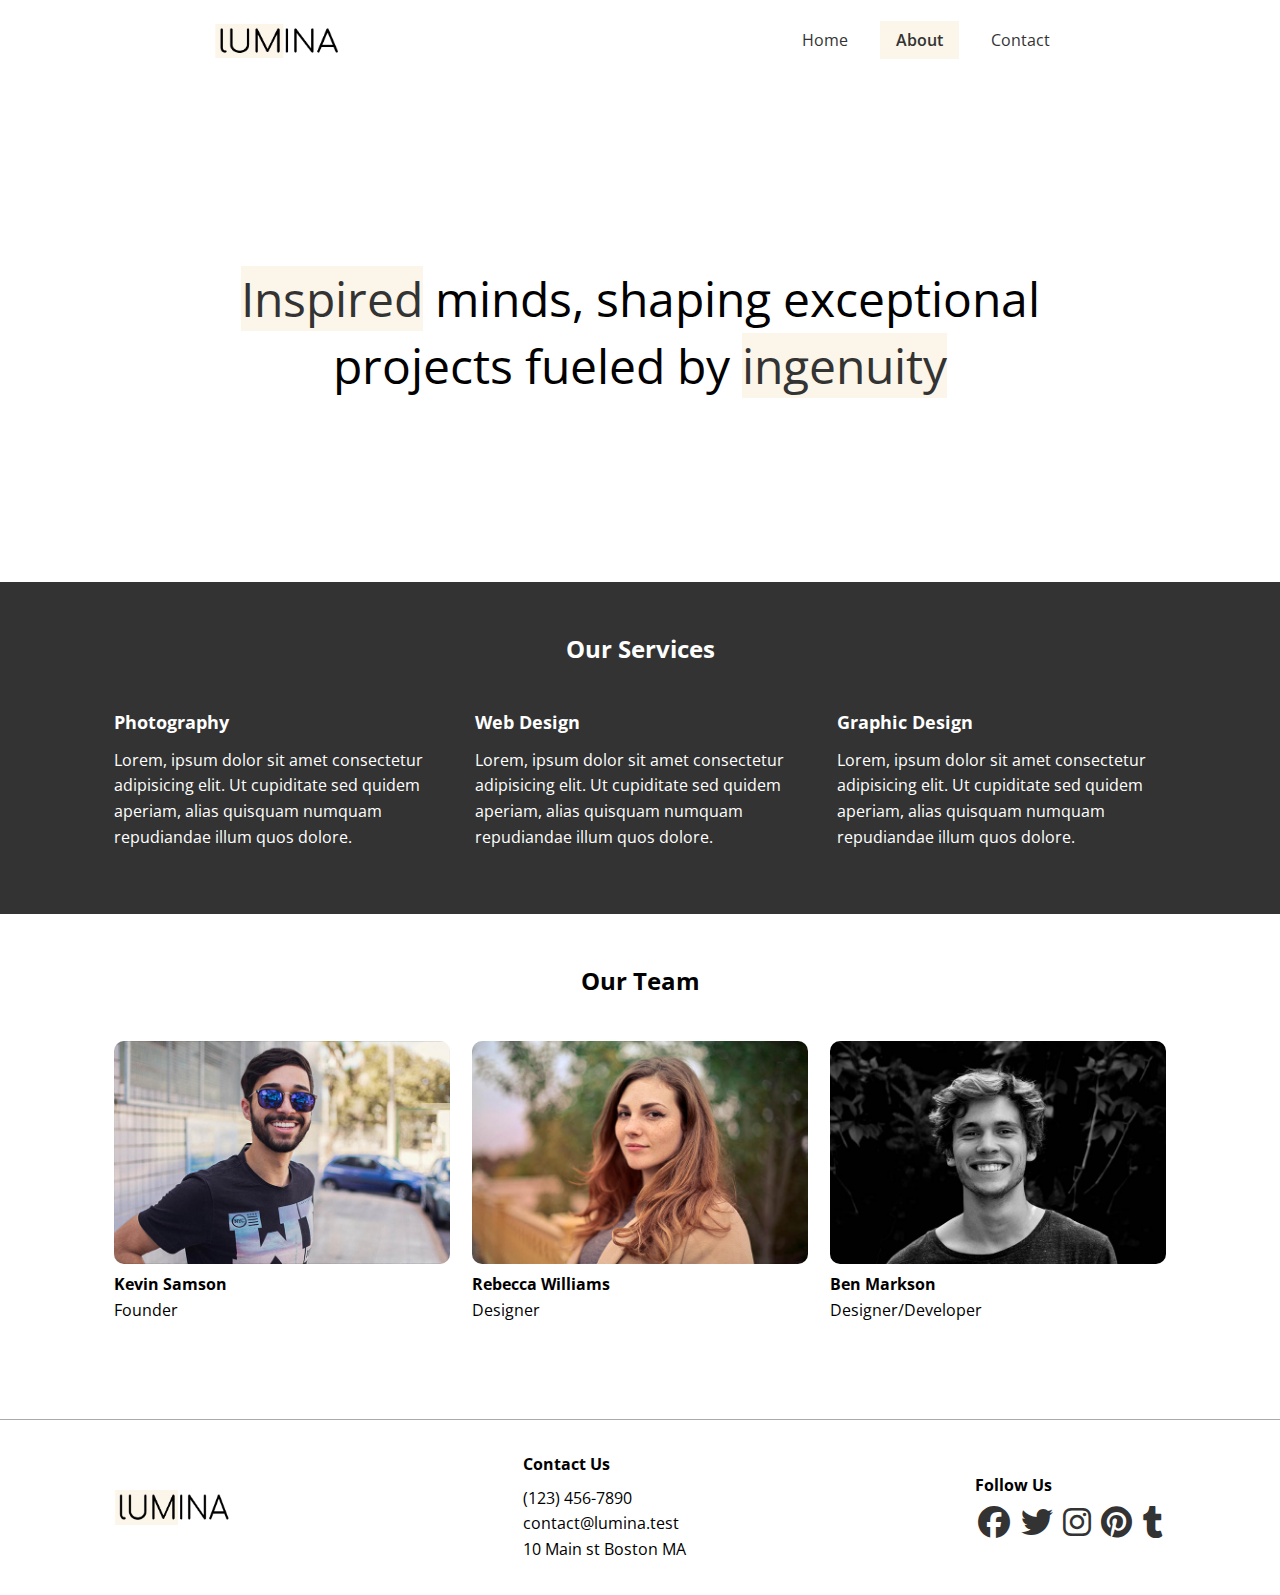
<file: about.html>
<!DOCTYPE html>
<html lang="en">
	<head>
		<meta charset="UTF-8" />
		<meta
			name="viewport"
			content="width=device-width, initial-scale=1.0"
		/>
		<link
			rel="stylesheet"
			href="https://cdnjs.cloudflare.com/ajax/libs/font-awesome/6.7.2/css/all.min.css"
			integrity="sha512-Evv84Mr4kqVGRNSgIGL/F/aIDqQb7xQ2vcrdIwxfjThSH8CSR7PBEakCr51Ck+w+/U6swU2Im1vVX0SVk9ABhg=="
			crossorigin="anonymous"
			referrerpolicy="no-referrer"
		/>
		<link
			rel="preconnect"
			href="https://fonts.googleapis.com"
		/>
		<link
			rel="preconnect"
			href="https://fonts.gstatic.com"
			crossorigin
		/>
		<link
			href="https://fonts.googleapis.com/css2?family=Open+Sans:ital,wght@0,300..800;1,300..800&display=swap"
			rel="stylesheet"
		/>
		<link
			rel="shortcut icon"
			href="./images/favicon.ico"
			type="image/x-icon"
		/>
		<link
			rel="stylesheet"
			href="./css/style.css"
		/>
		<title>About Lumina Creative</title>
	</head>
	<body>
		<header class="header">
			<div class="container container-sm header-flex">
				<img
					src="./images/logo.png"
					alt="Lumina Creative"
					class="logo"
				/>
				<ul class="main-menu">
					<li>
						<a href="/">Home</a>
					</li>
					<li>
						<a
							class="current"
							href="./about.html"
							>About</a
						>
					</li>
					<li><a href="./contact.html">Contact</a></li>
				</ul>
			</div>
		</header>
		<section class="hero">
			<div class="container container-sm">
				<h2>
					<span class="bg-primary">Inspired</span> minds, shaping exceptional
					projects fueled by <span class="bg-primary">ingenuity</span>
				</h2>
			</div>
		</section>

		<section class="services bg-dark">
			<div class="container">
				<h2 class="section-heading">Our Services</h2>
				<div class="services-flex">
					<div class="services-item">
						<h4>Photography</h4>
						<p>
							Lorem, ipsum dolor sit amet consectetur adipisicing elit. Ut
							cupiditate sed quidem aperiam, alias quisquam numquam repudiandae
							illum quos dolore.
						</p>
					</div>
					<div class="services-item">
						<h4>Web Design</h4>
						<p>
							Lorem, ipsum dolor sit amet consectetur adipisicing elit. Ut
							cupiditate sed quidem aperiam, alias quisquam numquam repudiandae
							illum quos dolore.
						</p>
					</div>
					<div class="services-item">
						<h4>Graphic Design</h4>
						<p>
							Lorem, ipsum dolor sit amet consectetur adipisicing elit. Ut
							cupiditate sed quidem aperiam, alias quisquam numquam repudiandae
							illum quos dolore.
						</p>
					</div>
				</div>
			</div>
		</section>

		<section class="team">
			<div class="container container-lg">
				<h2 class="section-heading">Our Team</h2>
				<div class="team-flex">
					<div class="team-item">
						<img
							src="./images/team1.jpg"
							alt="Team Member"
						/>
						<h4>Kevin Samson</h4>
						<p>Founder</p>
					</div>
					<div class="team-item">
						<img
							src="./images/team2.jpg"
							alt="Team Member"
						/>
						<h4>Rebecca Williams</h4>
						<p>Designer</p>
					</div>
					<div class="team-item">
						<img
							src="./images/team3.jpg"
							alt="Team Member"
						/>
						<h4>Ben Markson</h4>
						<p>Designer/Developer</p>
					</div>
				</div>
			</div>
		</section>

		<footer class="footer">
			<div class="container footer-flex">
				<img
					src="./images/logo.png"
					alt="Lumina Creative"
				/>
				<div>
					<h4>Contact Us</h4>
					<ul>
						<li>(123) 456-7890</li>
						<li>contact@lumina.test</li>
						<li>10 Main st Boston MA</li>
					</ul>
				</div>
				<div>
					<h4>Follow Us</h4>
					<a href="#"><i class="fab fa-facebook fa-2x"></i></a>
					<a href="#"><i class="fab fa-twitter fa-2x"></i></a>
					<a href="#"><i class="fab fa-instagram fa-2x"></i></a>
					<a href="#"><i class="fab fa-pinterest fa-2x"></i></a>
					<a href="#"><i class="fab fa-tumblr fa-2x"></i></a>
				</div>
			</div>
		</footer>
	</body>
</html>
</file>
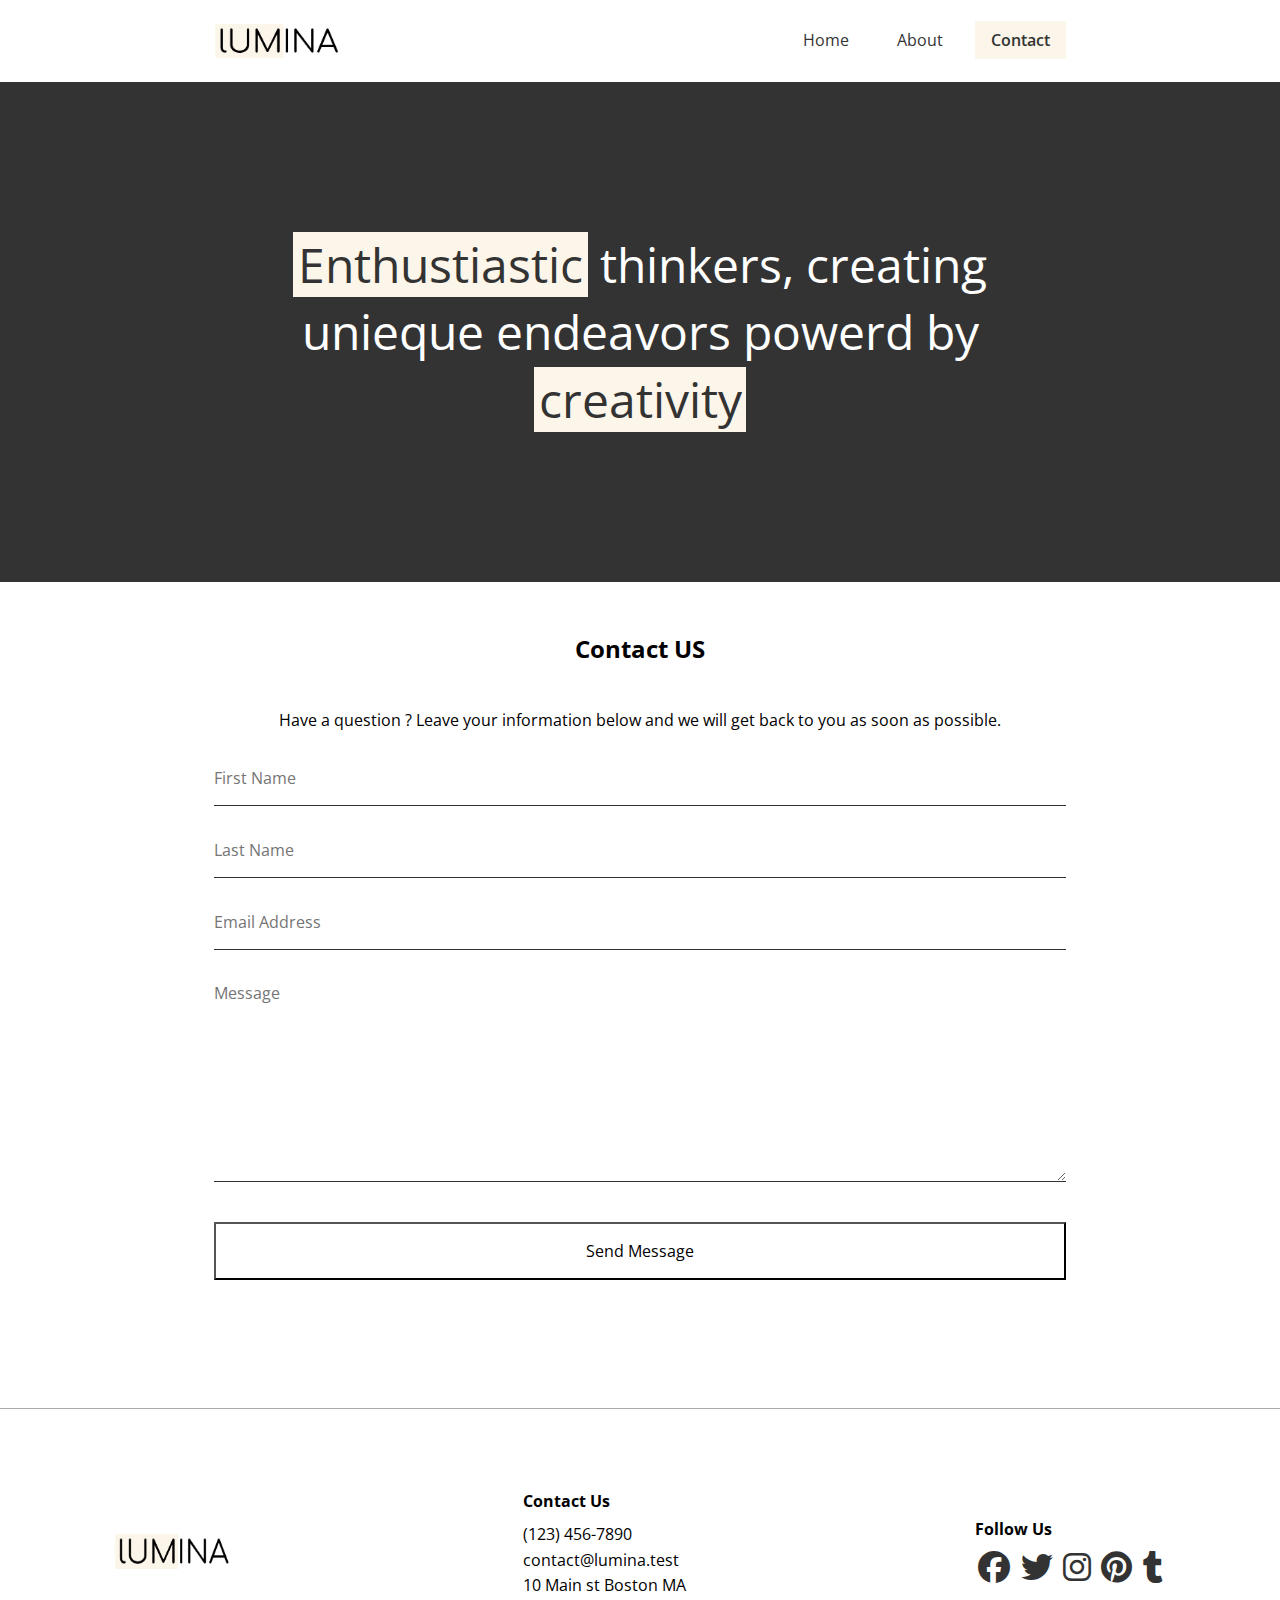
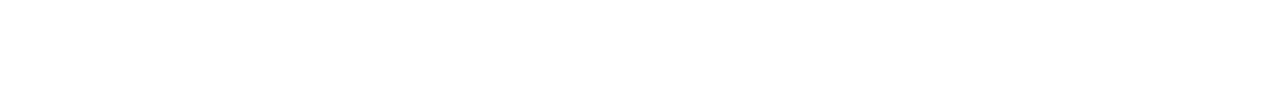
<file: contact.html>
<!DOCTYPE html>
<html lang="en">
	<head>
		<meta charset="UTF-8" />
		<meta
			name="viewport"
			content="width=device-width, initial-scale=1.0"
		/>
		<link
			rel="stylesheet"
			href="https://cdnjs.cloudflare.com/ajax/libs/font-awesome/6.7.2/css/all.min.css"
			integrity="sha512-Evv84Mr4kqVGRNSgIGL/F/aIDqQb7xQ2vcrdIwxfjThSH8CSR7PBEakCr51Ck+w+/U6swU2Im1vVX0SVk9ABhg=="
			crossorigin="anonymous"
			referrerpolicy="no-referrer"
		/>
		<link
			rel="preconnect"
			href="https://fonts.googleapis.com"
		/>
		<link
			rel="preconnect"
			href="https://fonts.gstatic.com"
			crossorigin
		/>
		<link
			href="https://fonts.googleapis.com/css2?family=Open+Sans:ital,wght@0,300..800;1,300..800&display=swap"
			rel="stylesheet"
		/>
		<link
			rel="shortcut icon"
			href="./images/favicon.ico"
			type="image/x-icon"
		/>
		<link
			rel="stylesheet"
			href="./css/style.css"
		/>
		<title>Contact Lumina Creative</title>
	</head>
	<body>
		<header class="header">
			<div class="container container-sm header-flex">
				<img
					src="./images/logo.png"
					alt="Lumina Creative"
					class="logo"
				/>
				<ul class="main-menu">
					<li>
						<a href="/">Home</a>
					</li>
					<li>
						<a href="./about.html">About</a>
					</li>
					<li>
						<a
							class="current"
							href="./contact.html"
							>Contact</a
						>
					</li>
				</ul>
			</div>
		</header>
		<section class="hero bg-dark">
			<div class="container container-sm">
				<h2>
					<span class="bg-primary">Enthustiastic</span> thinkers, creating
					unieque endeavors powerd by <span class="bg-primary">creativity</span>
				</h2>
			</div>
		</section>

		<div class="contact">
			<div class="container container-sm">
				<h2 class="section-heading">Contact US</h2>
				<p>
					Have a question ? Leave your information below and we will get back to
					you as soon as possible.
				</p>
				<form name="contact" netlify>
					<div class="form-group">
						<label
							for="first-name"
							class="visually-hidden"
						>
							First Name
						</label>
						<input
							type="text"
							name="first-name"
							id="first-name"
							placeholder="First Name"
						/>
					</div>
					<div class="form-group">
						<label
							for="last-name"
							class="visually-hidden"
						>
							Last Name
						</label>
						<input
							type="text"
							name="last-name"
							id="last-name"
							placeholder="Last Name"
						/>
					</div>
					<div class="form-group">
						<label
							for="email"
							class="visually-hidden"
						>
							Email Address
						</label>
						<input
							type="email"
							name="email"
							id="email"
							placeholder="Email Address"
						/>
					</div>
					<div class="form-group">
						<label
							for="message"
							class="visually-hidden"
						>
							Message
						</label>
						<textarea
							name="message"
							id="message"
							placeholder="Message"
						></textarea>
					</div>
					<div class="form-group">
						<button
							type="submit"
							class="btn"
						>
							Send Message
						</button>
					</div>
				</form>
			</div>
		</div>

		<footer class="footer">
			<div class="container footer-flex">
				<img
					src="./images/logo.png"
					alt="Lumina Creative"
				/>
				<div class="contact">
					<h4>Contact Us</h4>
					<ul>
						<li>(123) 456-7890</li>
						<li>contact@lumina.test</li>
						<li>10 Main st Boston MA</li>
					</ul>
				</div>
				<div class="social">
					<h4>Follow Us</h4>
					<a href="#"><i class="fab fa-facebook fa-2x"></i></a>
					<a href="#"><i class="fab fa-twitter fa-2x"></i></a>
					<a href="#"><i class="fab fa-instagram fa-2x"></i></a>
					<a href="#"><i class="fab fa-pinterest fa-2x"></i></a>
					<a href="#"><i class="fab fa-tumblr fa-2x"></i></a>
				</div>
			</div>
		</footer>
	</body>
</html>
</file>
<file: css/style.css>
/* START - RESET DEFAULT STYLING SECTION */
* {
	margin: 0;
	padding: 0;
	box-sizing: border-box;
}

body {
	font-family: 'Open Sans', sans-serif;
	line-height: 1.6;
}

a {
	text-decoration: none;
	color: #333;
}

ul {
	list-style: none;
}

img {
	max-width: 100%;
}
/* END - RESET DEFAULT STYLING SECTION */

/* START - SETUP CSS VARS SECTION */
:root {
	--primary-color: #fcf5e9;
	--dark-color: #333;
	--white-color: #fff;
	--container-normal: 1100px;
	--container-narrow: 900px;
}
/* END - SETUP CSS VARS SECTION */

/* START - SETUP UTILITIES CLASSES SECTION */
.bg-primary {
	background-color: var(--primary-color);
	color: var(--dark-color);
}

.bg-dark {
	background-color: var(--dark-color);
	color: var(--white-color);
}

.bg-dark .bg-primary {
	padding: 0 0.3rem;
}

.visually-hidden {
	clip: rect(0 0 0 0);
	clip-path: inset(50%);
	height: 1px;
	overflow: hidden;
	position: absolute;
	white-space: nowrap;
	width: 1px;
}

.section-heading {
	font: 1.6rem;
	text-align: center;
	margin-bottom: 40px;
}

.container {
	max-width: var(--container-normal);
	margin: 0 auto;
	padding: 0 1.5rem;
}

.container-lg {
	max-width: var(--container-normal);
}

.container-sm {
	max-width: var(--container-narrow);
}
/* END - SETUP UTILITIES CLASSES SECTION */

/* START - HEADER SECTION */
.header {
	margin: 1.5rem auto;
}

.header .logo {
	width: 130px;
}

.header-flex {
	display: flex;
	justify-content: space-between;
	align-items: center;
}

.header .main-menu {
	display: flex;
	gap: 1rem;
}

.header .main-menu a {
	padding: 0.5rem 1rem;
}

.header .main-menu a:hover {
	background-color: var(--primary-color);
}

.current {
	background-color: var(--primary-color);
	font-weight: 600;
}
/* END - HEADER SECTION */

/* START - HERO SECTION */
.hero {
	height: 500px;
	display: flex;
	justify-content: center;
	align-items: center;
	text-align: center;
}

.hero h2 {
	font-size: 3rem;
	line-height: 1.4;
	font-weight: normal;
}
/* END - HERO SECTION */

/* START - GALLERY SECTION */
.gallery-grid {
	display: grid;
	grid-template-columns: repeat(3, 1fr);
	gap: 20px;
}

.gallery-item {
	border-radius: 10px;
}

.gallery-item:hover {
	opacity: 0.9;
}

.gallery-item:nth-of-type(2) {
	grid-column: span 2;
}

.gallery-item:nth-of-type(7) {
	grid-column: span 2;
	grid-row: span 3;
}

.gallery-item img {
	border-radius: 10px;
	width: 100%;
	height: 100%;
	object-fit: cover;
}
/* END - GALLERY SECTION */

/* START - SERVICES SECTION */
.services {
	padding: 3rem 0 4rem;
}

.services-flex {
	display: flex;
	gap: 2rem;
}

.services-item h4 {
	font-size: 1.1rem;
	margin-bottom: 0.7rem;
}
/* END - SERVICES SECTION */

/* START - TEAM SECTION */
.team {
	padding: 3rem 0 4rem;
}

.team-flex {
	display: flex;
	gap: 1.4rem;
}

.team img {
	border-radius: 10px;
}
/* END - TEAM SECTION */

/* START - CONTACT SECTION */
.contact {
	padding: 3rem 0 4rem;
}

.contact p {
	text-align: center;
	margin-bottom: 2rem;
}

.form-group {
	margin: 2rem 0;
}

.contact input,
.contact textarea {
	border: none;
	border-bottom: 1px solid var(--dark-color);
	width: 100%;
	font-family: inherit;
	font-size: inherit;
	padding-bottom: 1rem;
}

.contact textarea {
	height: 200px;
}

.contact input:focus,
.contact textarea:focus {
	outline: 0;
}

.contact .btn {
	width: 100%;
}

.btn {
	display: inline-block;
	padding: 1rem 2rem;
	background-color: transparent;
	font-family: inherit;
	font-size: inherit;
	cursor: pointer;
}

.btn:hover {
	background-color: var(--dark-color);
	color: var(--white-color);
}

/* END - CONTACT SECTION */

/* START - FOOTER SECTION */
.footer {
	border-top: 1px solid #aaa;
	padding: 2rem 1.5rem;
	margin-top: 2rem;
}

.footer .footer-flex {
	display: flex;
	justify-content: space-between;
	align-items: center;
}

.footer img {
	width: 120px;
	height: 35px;
}

.footer h4 {
	font-size: 1rem;
	margin-bottom: 0.5rem;
}

.footer a {
	margin: 0.2rem;
}
/* END - FOOTER SECTION */

/* START - MEDIA QUERIES SECTION */
@media (max-width: 768px) {
	.header .header-flex,
	.footer .footer-flex,
	.services .services-flex,
	.team .team-flex {
		flex-direction: column;
		gap: 1.5rem;
	}

	.hero {
		height: 300px;
	}

	.hero h2 {
		font-size: 1.8rem;
	}

	.gallery-grid {
		grid-template-columns: repeat(2, 1fr);
	}

	.gallery-item:nth-of-type(1) {
		grid-column: span 2;
	}

	.gallery-item:nth-of-type(2) {
		grid-column: span 1;
	}

	.gallery-item:nth-of-type(7) {
		grid-column: span 1;
		grid-row: span 1;
	}

	.footer .footer-flex {
		text-align: center;
	}
}
/* END - MEDIA QUERIES SECTION */
</file>
